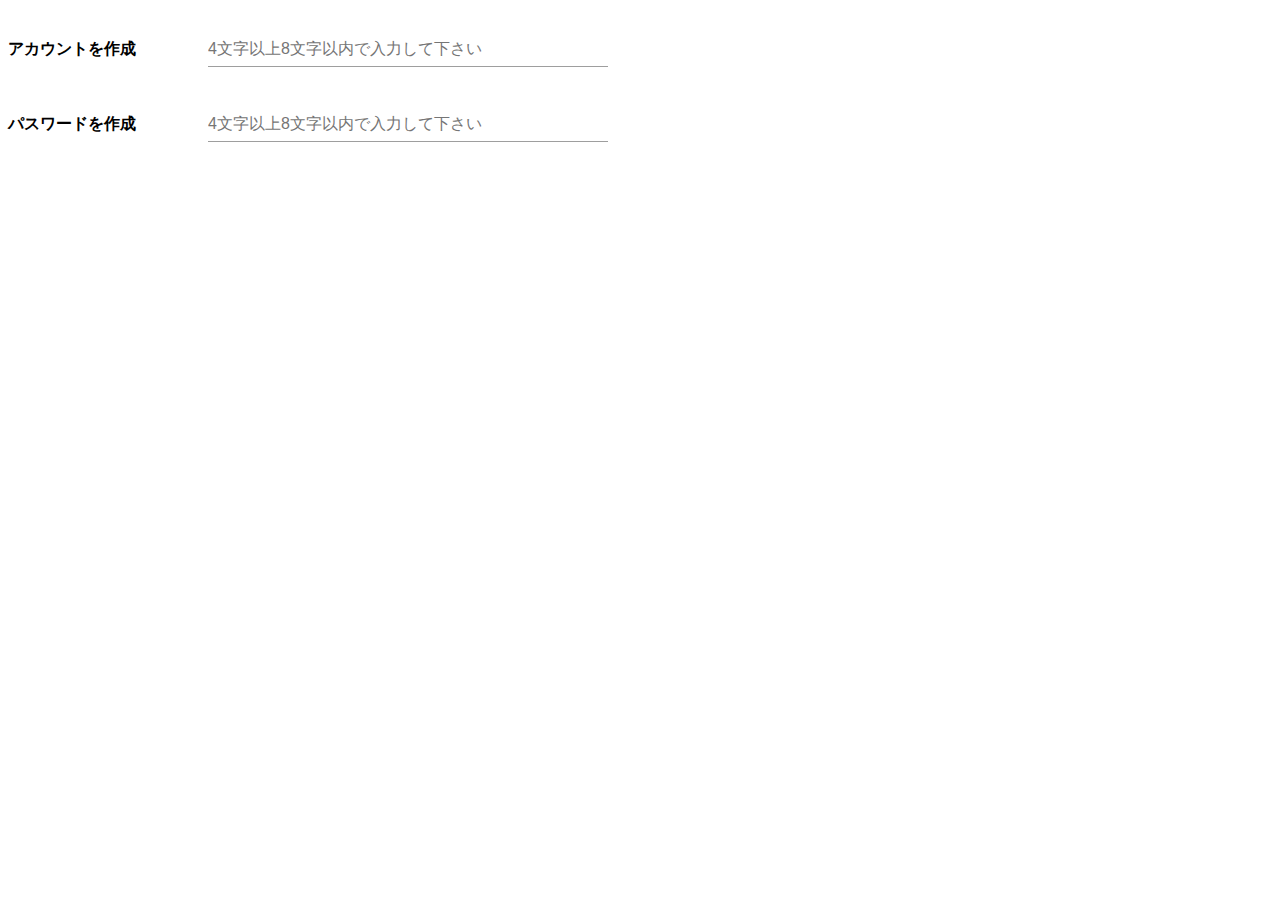
<file: breakthrough_javascript/sample/work/validation/index.html>
<!DOCTYPE html>
<html lang="ja">
<head>
  <meta charset="UTF-8">
  <title>RealTimeValidation</title>
  <!-- <link rel="stylesheet" href="https://maxcdn.bootstrapcdn.com/bootstrap/3.3.1/css/bootstrap.min.css">
  <link rel="stylesheet" href="https://maxcdn.bootstrapcdn.com/bootstrap/3.3.1/css/bootstrap-theme.min.css"> -->
  <link rel="stylesheet" href="index.css">
</head>
<body>
<div class="container">
  <div class="row">
    <div class="col">
      <label for="">アカウントを作成</label>
    </div>
    <div class="col">
      <input type="text" placeholder="4文字以上8文字以内で入力して下さい" name="account" data-minlength="4" data-maxlength="8" required>
      <ul>
        <li data-error="required">必須項目です</li>
        <li data-error="minlength">4文字以上で入力して下さい</li>
        <li data-error="maxlength">8文字以下で入力して下さい</li>
      </ul>
    </div>
  </div>
  <div class="row">
    <div class="col">
      <label for="">パスワードを作成</label>
    </div>
    <div class="col">
      <input type="text" placeholder="4文字以上8文字以内で入力して下さい" name="password" data-minlength="4" data-maxlength="8" required>
      <ul>
        <li data-error="required">必須項目です</li>
        <li data-error="minlength">4文字以上で入力して下さい</li>
        <li data-error="maxlength">8文字以下で入力して下さい</li>
      </ul>
    </div>
  </div>
</div>
<script src="http://code.jquery.com/jquery-2.1.1.min.js"></script>
<script src="index.js"></script>

</body>
</html>
</file>
<file: breakthrough_javascript/sample/work/validation/index.css>
ul{
  margin: 0;
  padding: 0;
  list-style: none;
}
#container{
  padding: 40px;
}
h1{
  font-size: 16px;
  font-weight: bold;
}
.row{
  margin-top: 2em;
  display: table;
  width: 100%;
}
.row .col{
  display: table-cell;
}
.row .col:first-child{
  width: 200px;
}
.row .col label{
  font-weight: bold;
}
.row .col input{
  font-size: 100%;
  outline: none;
  border: none;
  border-bottom: 1px solid #9e9e9e;
  padding: 0.5em 0;
  min-width: 400px;
}
.row .col input.error{
  border-color: #e51c23;
}
.row .col ul{
  margin-top: 0.5em;
}
.row .col li{
  color: #e51c23;
  background: url('error.png') no-repeat left center;
  background-size: 12px 12px;
  padding-left: 20px;
  margin-top: 0.5em;
  display: none;
}
.row .col li:first-child{
  margin-top: 0;
}
</file>
